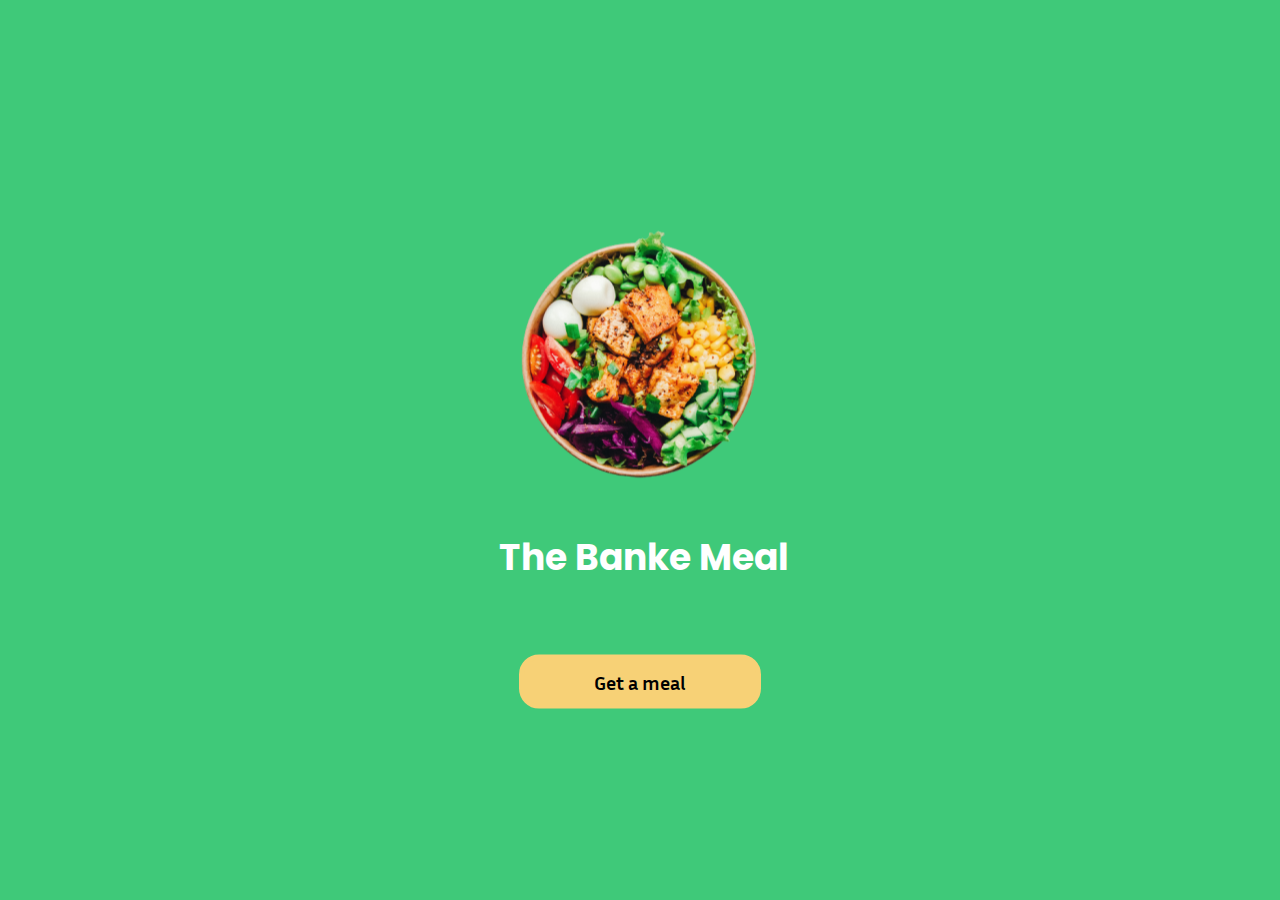
<file: index.html>
<!DOCTYPE html>
<html lang="en">
<head>
    <meta charset="UTF-8">
    <meta http-equiv="X-UA-Compatible" content="IE=edge">
    <meta name="viewport" content="width=device-width, initial-scale=1.0">
    <link rel="preconnect" href="https://fonts.googleapis.com">
<link rel="preconnect" href="https://fonts.gstatic.com" crossorigin>
<link href="https://fonts.googleapis.com/css2?family=Alata&family=Barlow:ital,wght@1,600&family=Comforter&family=Commissioner:wght@400;500;600;700&family=Fraunces:wght@900&family=IBM+Plex+Sans+Thai+Looped&family=Inria+Sans:wght@700&family=Josefin+Sans:ital,wght@0,300;1,300&family=Lato:wght@300;400;700&family=Montserrat:ital,wght@0,300;0,400;0,700;1,700&family=Open+Sans:ital@0;1&family=Poppins:ital,wght@0,600;0,700;1,600&family=Spartan:wght@500;600;700&display=swap" rel="stylesheet">
    <link rel="stylesheet" href="style.css">
    <title>The Banke Meal</title>
</head>
<body>
    <!--The mobile home page-->
    <section class="home-page">
        <!--the home page image-->
        <div class="home-page-img">
            <img src="images/anh-nguyen-kcA-c3f_3FE-unsplash-removebg-preview 1.png" class="img">
            <!--the home page header-->
            <div class="home-page-header">
            <h1>the banke meal</h1>
        </div>
        <!--the home page button-->
        <div class="home-page-button">
            <button><a href="workplace.html">Get a meal</a></button>
        </div>
        </div>
    </section>
    
</body>
</html>
</file>
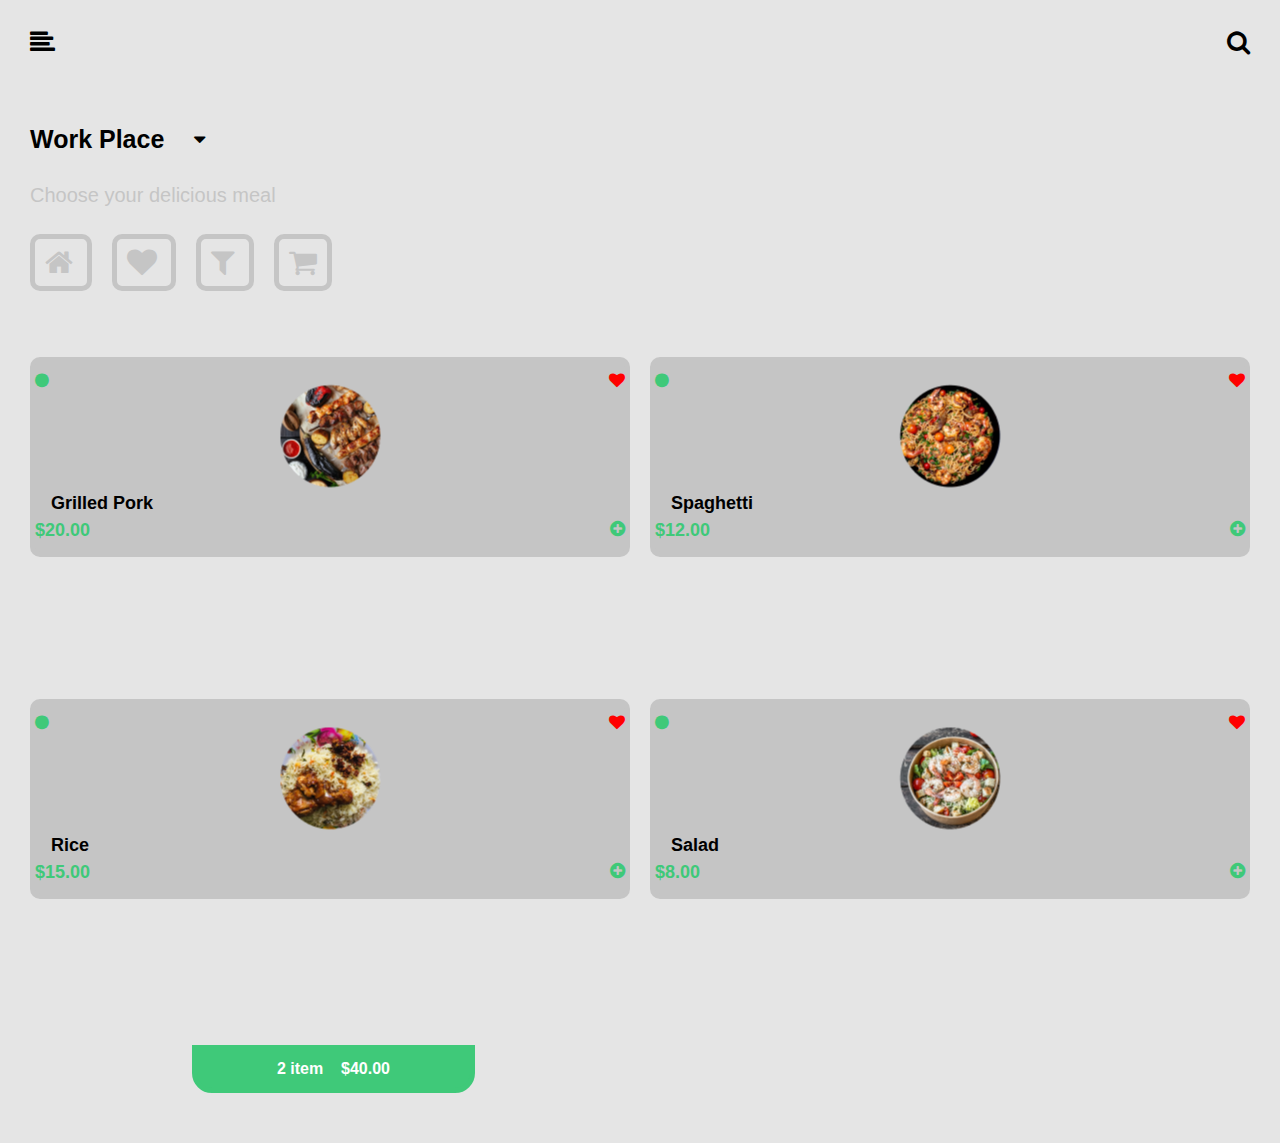
<file: workplace.html>
<!DOCTYPE html>
<html lang="en">
  <head>
    <meta charset="UTF-8" />
    <meta http-equiv="X-UA-Compatible" content="IE=edge" />
    <meta name="viewport" content="width=device-width, initial-scale=1.0" />
    <title>work place</title>
    <link
      rel="stylesheet"
      href="https://cdnjs.cloudflare.com/ajax/libs/font-awesome/4.7.0/css/font-awesome.min.css"
    />
    <link rel="stylesheet" href="workplace.css" />
  </head>
  <body>
    <section class="work-place">
      <!--top icons-->
      <div class="top-icon">
        <!--nav icon-->
        <div class="bars">
            <i class="fa fa-align-left" aria-hidden="true"></i>
        </div>
        <!--search icon-->
        <div class="search">
          <i class="fa fa-search" aria-hidden="true"></i>
        </div>
      </div>
      <div class="work-place-headers">
        <div class="header-and-icon">
          <h2>work place</h2>
          <i class="fa fa-sort-desc" aria-hidden="true"></i>
        </div>
        <h4>Choose your delicious meal</h4>
      </div>
      <div class="container-icon">
        <ul>
          <li class="home">
            <a href="#"><i class="fa fa-home" aria-hidden="true"></i></a>
          </li>
          <li class="heart">
            <a href="#"><i class="fa fa-heart" aria-hidden="true"></i></a>
          </li>
          <li class="filter">
            <a href="#"><i class="fa fa-filter" aria-hidden="true"></i></a>
          </li>
          <li class="shopping-cart">
          <a href="#"><i class="fa fa-shopping-cart" aria-hidden="true"></i></a>
          </li>
        </ul>
      </div>
      </section>

<!--flex section-->
<div class="flex-box">
    <div id="box-1">
        <div class="box-1-icons">
            <div class="circle">
                <i class="fa fa-circle" aria-hidden="true"></i>
            </div>
            <div class="love">
                <i class="fa fa-heart" aria-hidden="true"></i>
            </div>  
        </div>
        <div class="box-1-img">
            <img src="images/unsplash_UC0HZdUitWY.png">
        </div>
        <div class="box-1-header">
            <h3>grilled pork</h3>
        </div>
        <div class="box-1-p-icon-all">
            <div class="box-1-p-icon">
                <p>$20.00</p>
                <i class="fa fa-plus-circle" aria-hidden="true"></i>
            </div>
        </div>
        </div>     
    <div id="box-2">
        <div class="box-2-icons">
            <div class="circle">
                <i class="fa fa-circle" aria-hidden="true"></i>
            </div>
            <div class="love">
                <i class="fa fa-heart" aria-hidden="true"></i>
            </div>  
        </div>
        <div class="box-2-img">
            <img src="images/unsplash_r01ZopTiEV8.png">
        </div>
        <div class="box-2-header">
            <h3>spaghetti</h3>
        </div>
        <div class="box-2-p-icon-all">
            <div class="box-2-p-icon">
                <p>$12.00</p>
                <i class="fa fa-plus-circle" aria-hidden="true"></i>
            </div>
        </div>
    </div>
</div>

<!--second section of flex box-->

<div class="flex-box-1">
    <div id="box-3">
        <div class="box-3-icons">
            <div class="circle">
                <i class="fa fa-circle" aria-hidden="true"></i>
            </div>
            <div class="love">
                <i class="fa fa-heart" aria-hidden="true"></i>
            </div>  
        </div>
        <div class="box-3-img">
            <img src="images/unsplash_OBsHfa-LI5I.png">
        </div>
        <div class="box-3-header">
            <h3>rice</h3>
        </div>
        <div class="box-3-p-icon-all">
            <div class="box-3-p-icon">
                <p>$15.00</p>
                <i class="fa fa-plus-circle" aria-hidden="true"></i>
            </div>
        </div>
    
    </div>
    <div id="box-4">
        <div class="box-4-icons">
            <div class="circle">
                <i class="fa fa-circle" aria-hidden="true"></i>
            </div>
            <div class="love">
                <i class="fa fa-heart" aria-hidden="true"></i>
            </div>  
        </div>
        <div class="box-4-img">
            <img src="images/unsplash_w_z0RJCSBiE.png">
        </div>
        <div class="box-4-header">
            <h3>salad</h3>
        </div>
        <div class="box-4-p-icon-all">
            <div class="box-4-p-icon">
                <p>$8.00</p>
                <i class="fa fa-plus-circle" aria-hidden="true"></i>
            </div>
        </div>
    </div>
    <div class="button">
        <button class="btn">2 item&nbsp;&nbsp;&nbsp;&nbsp;$40.00</button>
    </div>
  </body>
</html>
</file>
<file: style.css>
* {
    padding: 0;
    margin: 0;
    box-sizing: border-box;
}

.home-page {
    height: 100vh;
    background-color: #3FC979;
}
.home-page-img {
    position: absolute;
  top: 50%;
  left: 50%;
  transform: translate(-50%, -50%);
}
.home-page-header h1  {
    color: white;
    text-transform: capitalize;
    font-weight: 700;
    font-size: 36px;
    font-family: 'Poppins', sans-serif;
    padding-left: 30px;
    padding-bottom: 70px;
}
.home-page-button {
    display: flex;
    justify-content: center;
}
.home-page-button button {
    border: 5px solid #F7D176;
    padding: 10px 70px 10px 70px;
    background-color:#F7D176;
    border-radius: 20px;

}
.home-page-button a {
    color: black;
    font-size: 20px;
    font-weight: 700;
    font-family: 'Inria Sans', sans-serif;
    text-decoration: none;
}
</file>
<file: workplace.css>
* {
  padding: 0;
  margin: 0;
  box-sizing: border-box;
}
body {
  background-color: #e5e5e5;
}

.top-icon {
  display: flex;
  justify-content: space-between;
}
.top-icon i {
  font-size: 25px;
  padding-top: 30px;
}
.bars {
  padding-left: 30px;
}
.search {
  padding-right: 30px;
}
.work-place-headers h2 {
  font-family: "Poppins", sans-serif;
  font-weight: 700;
  color: black;
  text-transform: capitalize;
  font-size: 25px;
  padding-right: 30px;
  padding-left: 30px;
}
.header-and-icon {
  display: flex;
  padding-top: 70px;
}
.header-and-icon i {
  font-size: 20px;
}
.work-place-headers h4 {
  color: #c5c5c5;
  font-family: "Poppins", sans-serif;
  font-size: 20px;
  font-weight: 400;
  padding: 30px 0 0 30px;
}
.container-icon {
  padding-top: 40px;
  padding-left: 30px;
  padding-bottom: 40px;
  display: flex;
}
.container-icon ul {
  padding: 0;
  margin: 0;
  list-style: none;
}
.container-icon ul li {
  display: inline;
  margin-right: 20px;
}

.container-icon i {
  font-size: 30px;
  color: #c5c5c5;
}
.home {
  border: 5px solid #c5c5c5;
  border-radius: 10px;
  padding: 20px 10px 10px 10px;
}
.home ul li i a:hover {
  color: #3fc979;
}
.heart {
  border: 5px solid #c5c5c5;
  border-radius: 10px;
  padding: 20px 10px 10px 10px;
}
.heart ul li i a:hover {
  color: #3fc979;
}
.filter {
  border: 5px solid #c5c5c5;
  border-radius: 10px;
  padding: 20px 10px 10px 10px;
}
.filter ul li i a:hover {
  color: #3fc979;
}
.shopping-cart {
  border: 5px solid #c5c5c5;
  border-radius: 10px;
  padding: 20px 10px 10px 10px;
}
.shopping-cart ul li i a:hover {
  color: #3fc979;
}

.flex-box {
  height: 38vh;
  padding-top: 40px;
  padding-left: 30px;
  padding-right: 30px;
  display: grid;
  grid-template-columns: repeat(2, 2fr);
  grid-template-rows: repeat(4, 200px);
  grid-column-gap: 20px;
}

#box-1 {
  background-color: #c5c5c5;
  position: relative;
  border: 5px solid #c5c5c5;
  border-radius: 10px;
  /*width: 50%;
    height: 30%;*/
}
.box-1-icons {
  display: flex;
  justify-content: space-between;
  padding-top: 10px;
}
.circle {
  color: #3fc979;
}
.love {
  color: red;
}
.box-1-img {
  position: absolute;
  top: 40%;
  left: 50%;
  transform: translate(-50%, -50%);
}
.box-1-header h3 {
  text-transform: capitalize;
  color: black;
  font-family: "Poppins", sans-serif;
  font-size: 18px;
  font-weight: 600;
  position: absolute;
  bottom: 38px;
  left: 16px;
}

.box-1-p-icon {
  display: flex;
  justify-content: space-between;
  position: relative;
  top: 130px;
}
.box-1-p-icon p {
  font-weight: 600;
  font-size: 18px;
  font-family: "Poppins", sans-serif;
  color: #3fc979;
}
.box-1-p-icon i {
  color: #3fc979;
  font-size: 18px;
}
#box-2 {
  background-color: #c5c5c5;
  position: relative;
  border: 5px solid #c5c5c5;
  border-radius: 10px;
  /*width: 50%;
    height: 30%;*/
}
.box-2-icons {
  display: flex;
  justify-content: space-between;
  padding-top: 10px;
}
.circle {
  color: #3fc979;
}
.love {
  color: red;
}
.box-2-img {
  position: absolute;
  top: 40%;
  left: 50%;
  transform: translate(-50%, -50%);
}
.box-2-header h3 {
  text-transform: capitalize;
  color: black;
  font-family: "Poppins", sans-serif;
  font-size: 18px;
  font-weight: 600;
  position: absolute;
  bottom: 38px;
  left: 16px;
}

.box-2-p-icon {
  display: flex;
  justify-content: space-between;
  position: relative;
  top: 130px;
}
.box-2-p-icon p {
  font-weight: 600;
  font-size: 18px;
  font-family: "Poppins", sans-serif;
  color: #3fc979;
}
.box-2-p-icon i {
  color: #3fc979;
  font-size: 18px;
}
.flex-box-1 {
  height: 38vh;
  padding-top: 40px;
  padding-left: 30px;
  padding-right: 30px;
  display: grid;
  grid-template-columns: repeat(2, 2fr);
  grid-template-rows: repeat(4, 200px);
  grid-column-gap: 20px;
  position: relative;
}

#box-3 {
  background-color: #c5c5c5;
  position: relative;
  border: 5px solid #c5c5c5;
  border-radius: 10px;
  /*width: 50%;
    height: 30%;*/
}
.box-3-icons {
  display: flex;
  justify-content: space-between;
  padding-top: 10px;
}
.circle {
  color: #3fc979;
}
.love {
  color: red;
}
.box-3-img {
  position: absolute;
  top: 40%;
  left: 50%;
  transform: translate(-50%, -50%);
}
.box-3-header h3 {
  text-transform: capitalize;
  color: black;
  font-family: "Poppins", sans-serif;
  font-size: 18px;
  font-weight: 600;
  position: absolute;
  bottom: 38px;
  left: 16px;
}

.box-3-p-icon {
  display: flex;
  justify-content: space-between;
  position: relative;
  top: 130px;
}
.box-3-p-icon p {
  font-weight: 600;
  font-size: 18px;
  font-family: "Poppins", sans-serif;
  color: #3fc979;
}
.box-3-p-icon i {
  color: #3fc979;
  font-size: 18px;
}
#box-4 {
  background-color: #c5c5c5;
  position: relative;
  border: 5px solid #c5c5c5;
  border-radius: 10px;
  /*width: 50%;
    height: 30%;*/
}
.box-4-icons {
  display: flex;
  justify-content: space-between;
  padding-top: 10px;
}
.circle {
  color: #3fc979;
}
.love {
  color: red;
}
.box-4-img {
  position: absolute;
  top: 40%;
  left: 50%;
  transform: translate(-50%, -50%);
}
.box-4-header h3 {
  text-transform: capitalize;
  color: black;
  font-family: "Poppins", sans-serif;
  font-size: 18px;
  font-weight: 600;
  position: absolute;
  bottom: 38px;
  left: 16px;
}

.box-4-p-icon {
  display: flex;
  justify-content: space-between;
  position: relative;
  top: 130px;
}
.box-4-p-icon p {
  font-weight: 600;
  font-size: 18px;
  font-family: "Poppins", sans-serif;
  color: #3fc979;
}
.box-4-p-icon i {
  color: #3fc979;
  font-size: 18px;
}
.button {
    position: absolute;
    top: 120%;
    left: 15%;
    transform: translate(0%, -50%);
  padding-top: 50px;
  padding-bottom: 50px;
 
 
}
.btn {
    background-color: #3fc979;
    border:5px solid #3fc979;
    border-bottom-left-radius: 20px;
    border-bottom-right-radius: 20px;
    padding: 10px 80px 10px 80px;
    color: white;
    font-family: "Poppins", sans-serif;
    font-size: 16px;
    font-weight: 600;
}
</file>
